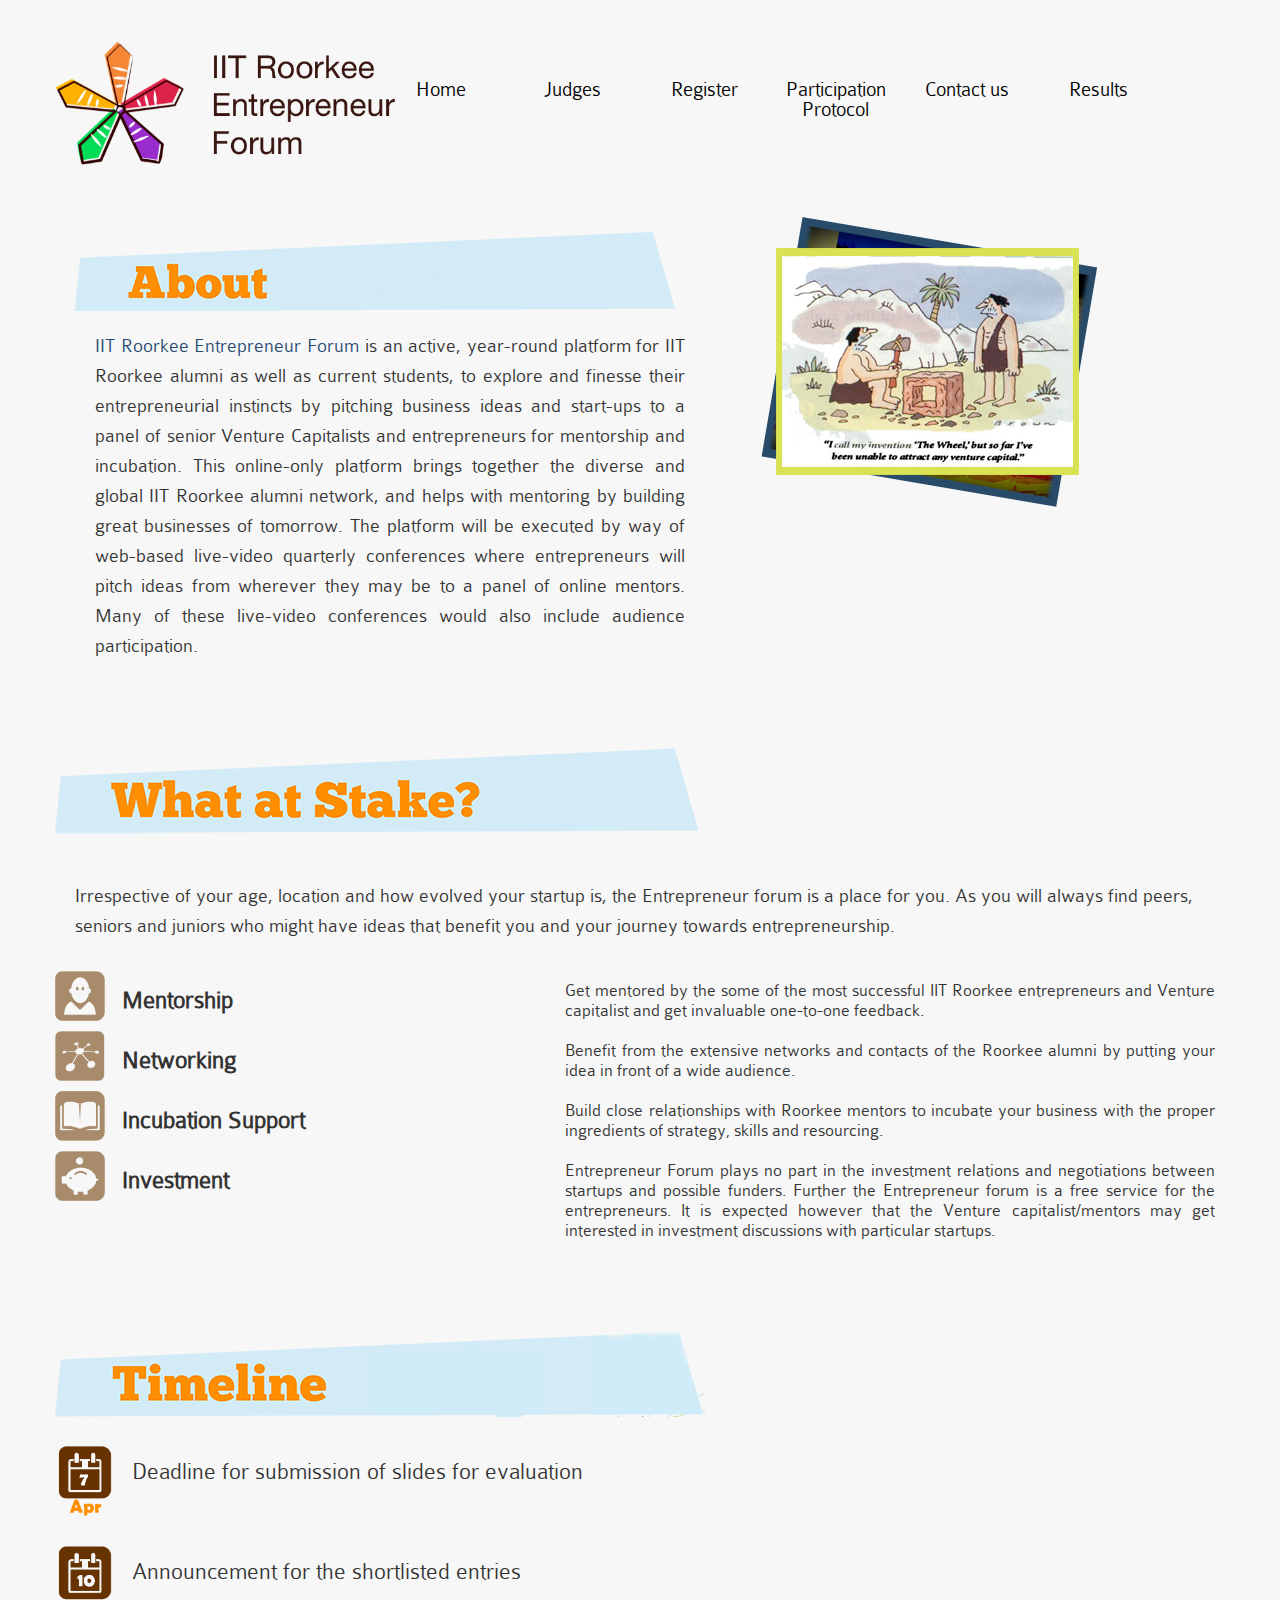
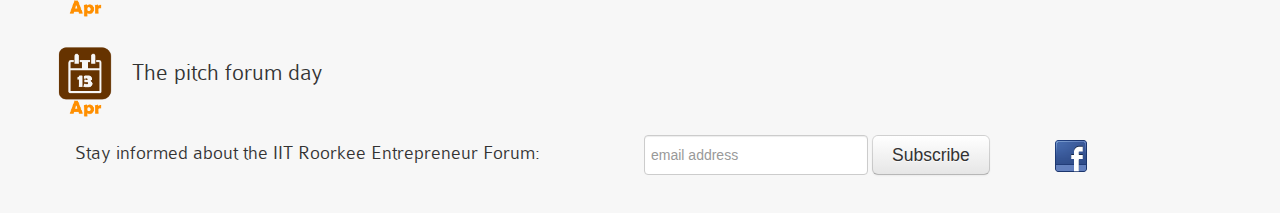
<file: index.html>
<!DOCTYPE html>
<html>
	<head><meta http-equiv="Content-Type" content="text/html; charset=ISO-8859-1">
        <title>IITR Entrepreneur Forum</title>
        <link rel="stylesheet" type="text/css" href="./Pitch Fest_files/bootstrap.css">
		<link rel="stylesheet" type="text/css" href="./Pitch Fest_files/stylesheet.css">
		<link rel="stylesheet" type="text/css" href="./Pitch Fest_files/style.css">
        <link rel="icon" href="./Pitch Fest_files/favicon.png">
        <script type="text/javascript">

          var _gaq = _gaq || [];
          _gaq.push(['_setAccount', 'UA-39415897-1']);
          _gaq.push(['_trackPageview']);

          (function() {
            var ga = document.createElement('script'); ga.type = 'text/javascript'; ga.async = true;
            ga.src = ('https:' == document.location.protocol ? 'https://ssl' : 'http://www') + '.google-analytics.com/ga.js';
            var s = document.getElementsByTagName('script')[0]; s.parentNode.insertBefore(ga, s);
          })();

        </script>
    </head>
    <body>
        <div class="container">
            <div id="header" class="row-fluid">
                <div id="logo" class="span4">
                    <a href="./index.html">
                        <img src="./Pitch Fest_files/Pitch-Fest-1.png" alt="Pitch Fest">
                    </a>
                </div>
                <div id="menu" class="span8">
                    <div class="row-fluid item-list">
                        <ul class="unstyled">
                            <li class="span2 menuitem"><a href="index.html" class="active">Home</a></li>
                            <li class="span2 menuitem"><a href="judges.html">Judges</a></li>
                            <li class="span2 menuitem"><a href="register.html">Register</a></li>
							              <li class="span2 menuitem"><a href="participation.html">Participation Protocol</a></li>
                            <li class="span2 menuitem"><a href="contact.html">Contact us</a></li>
                            <li class="span2 menuitem"><a href="results.html">Results</a></li>
                        </ul>
                    </div>
                </div>
            </div>
            <div id="content" class="row-fluid">	
				<div class="row-fluid">
					<div id="text" class="span7">	
						<img src="./Pitch Fest_files/Pitch-Fest-4.png" alt="About us">
						<div style="padding:20px 20px 0px 20px;">
							<p class="desc"><span class="emphasize">IIT Roorkee Entrepreneur Forum</span> is an active, year-round platform for IIT Roorkee alumni 
							as well as current students, to explore and finesse their entrepreneurial instincts by pitching business ideas and start-ups to a panel
							of senior Venture Capitalists and entrepreneurs for mentorship and incubation. This online-only platform brings together the diverse and global IIT Roorkee 
							alumni network, and helps with mentoring by building great businesses of tomorrow. The platform will be executed by way of web-based live-video
							quarterly conferences where entrepreneurs will pitch ideas from wherever they may be to a panel of online mentors. Many of these live-video 
							conferences would also include audience participation.</br>
							</p>
						</div>
					</div>
					<div class="span5 image">
						<img src="./Pitch Fest_files/venturecapital.jpg" alt="About us">
					</div>
				</div>		
				<div class="heading3">	
					<div>
						<img src="./Pitch Fest_files/Pitch-Fest-9.1.png" alt="What at Stake">
					</div>
                </div>
				<div class="row-fluid" style="margin-top:20px;">
                    <div class="row-fluid">
						<p class="text">Irrespective of your age, location and how evolved your startup is, the Entrepreneur forum is a place for you. As you will always find peers, seniors and juniors who might have ideas that benefit you and your journey towards entrepreneurship.</p>
                    </div>
                    <div class="row-fluid">
                        <div class="span5">
                            <img src="./Pitch Fest_files/Pitch-Fest-6.png" width="50px" height="50px" style="float:left;">
                            <b><p class="text2">Mentorship</p></b>
                        </div>
                        <div class="span7 text_small">
                            Get mentored by the some of the most successful IIT Roorkee entrepreneurs and Venture capitalist and get invaluable one-to-one feedback.
                        </div>
                    </div> 
                    <div class="row-fluid">
                        <div class="span5">
                            <img src="./Pitch Fest_files/networking.png" width="50px" height="50px" style="float:left;">
                            <b><p class="text2">Networking</p></b>
                        </div>
                        <div class="span7 text_small">
							Benefit from the extensive networks and contacts of the Roorkee alumni by putting your idea in front of a wide audience. 
                       </div>
                    </div>
                    <div class="row-fluid">
                        <div class="span5">
                            <img src="./Pitch Fest_files/Pitch-Fest-8.png" width="50px" height="50px" style="float:left;">
                            <b><p class="text2">Incubation Support</p></b>
                        </div>
                        <div class="span7 text_small">
							Build close relationships with Roorkee mentors to incubate your business with the proper ingredients of strategy, skills and resourcing.
                        </div>
                    </div>
                    <div class="row-fluid">
                        <div class="span5">
                            <img src="./Pitch Fest_files/Pitch-Fest-7.png" width="50px" height="50px" style="float:left;">
                            <b><p class="text2">Investment</p></b>
                        </div>
                        <div class="span7 text_small">
							Entrepreneur Forum plays no part in the investment relations and negotiations between startups and possible funders. Further the Entrepreneur forum is a free service for the entrepreneurs. It is expected however that the Venture capitalist/mentors may get interested in investment discussions with particular startups.
                        </div>
                    </div>
                </div>
				<div class="heading3">	
					<div>
						<img src="./Pitch Fest_files/Pitch-Fest-13.1.png" alt="Timeline" style="margin-top:20px;">
					</div>
					<div class = "row-fluid" style="margin-top:25px;">
						<img src="./Pitch Fest_files/Pitch-Fest-12.png" width="60px" height="60px" style="float:left;">
						<p class="text2" ><p class="timeline">Deadline for submission of slides for evaluation </p></p>
					</div>
					<div class = "row-fluid" style="margin-top:25px;">
						<img src="./Pitch Fest_files/Pitch-Fest-11.png" width="60px" height="60px" style="float:left;">
						<p class="text2" ><p class="timeline">Announcement for the shortlisted entries</p></p>
					</div>
					<div class = "row-fluid" style="margin-top:25px;">
						<img src="./Pitch Fest_files/Pitch-Fest-10.png" width="60px" height="60px" style="float:left;">
						<p class="text2" ><p class="timeline">The pitch forum day</p></p>	
					</div>
				</div>			
            </div>
            <div class="row-fluid">
			<!-- Begin MailChimp Signup Form -->
				<div id="mc_embed_signup" class="span10">
					<form action="http://shikshasankalp.us2.list-manage.com/subscribe/post?u=10e29f8b9a6698c725b9f51ea&amp;id=e429861dce" method="post" id="mc-embedded-subscribe-form" name="mc-embedded-subscribe-form" class="validate form-inline" target="_blank" novalidate>
						<label for="mce-EMAIL" class="text">Stay informed about the IIT Roorkee Entrepreneur Forum:</label>
						<input type="email" value="" name="EMAIL" class="input-large email" id="mce-EMAIL" placeholder="email address" required>
						<input type="submit" value="Subscribe" name="subscribe" id="mc-embedded-subscribe" class="btn btn-large">
					</form>
				</div><a class="span2" style="margin-top:22px;" href="https://www.facebook.com/pages/IIT-Roorkee-Entrepreneur-Forum/448806375199571">
									<img src="./Pitch Fest_files/facebook.png" alt="facebook">
								</a>

			<!--End mc_embed_signup-->
			</div>
        </div>
	</body>
</html>
</file>
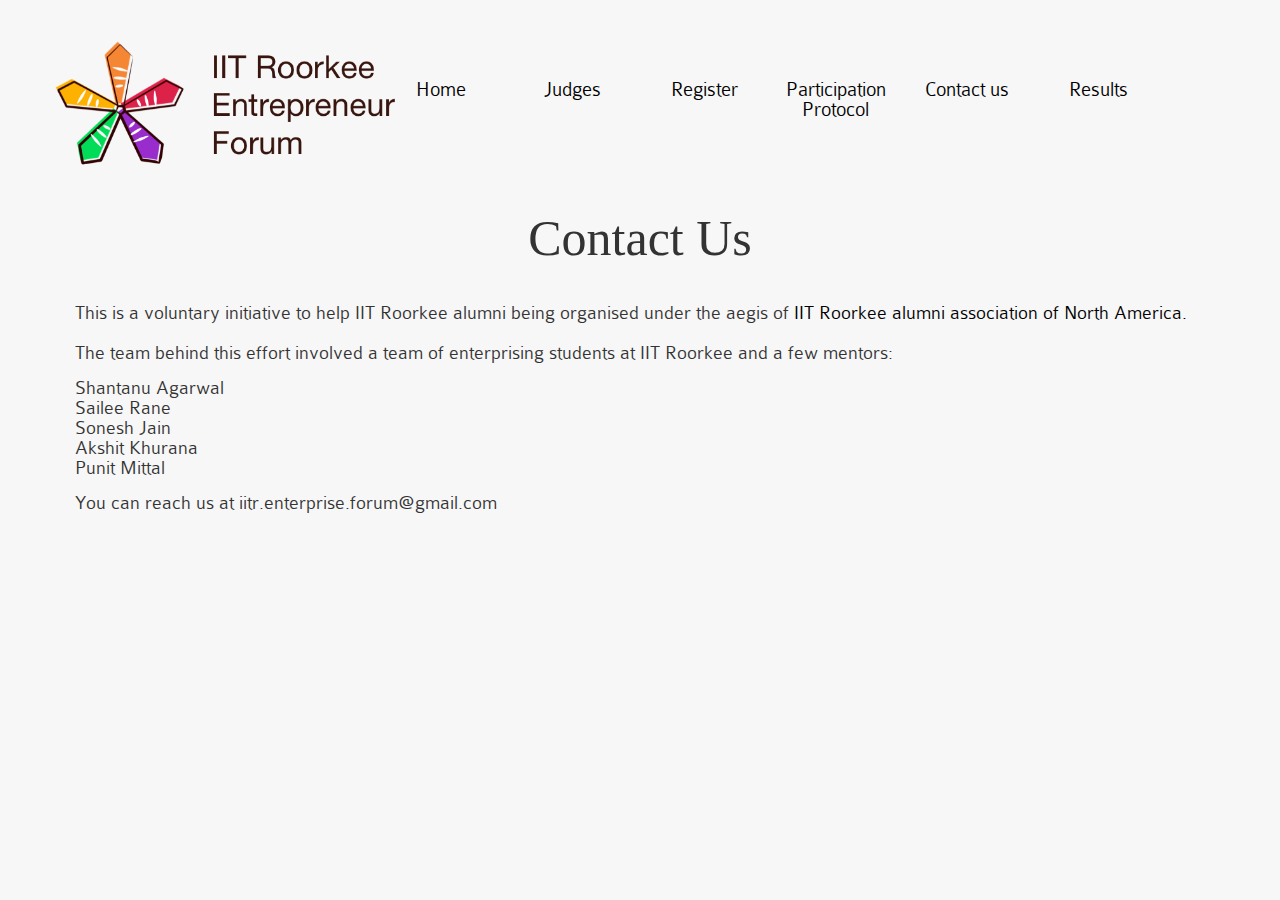
<file: contact.html>
<!DOCTYPE html>
<html>
	<head><meta http-equiv="Content-Type" content="text/html; charset=ISO-8859-1">
        <title>IITR Enterprise Forum</title>
        <link rel="stylesheet" type="text/css" href="./Pitch Fest_files/bootstrap.css">
		<link rel="stylesheet" type="text/css" href="./Pitch Fest_files/stylesheet.css">
		<link rel="stylesheet" type="text/css" href="./Pitch Fest_files/style.css">
        <link rel="icon" href="./Pitch Fest_files/favicon.png">
        <script type="text/javascript">

          var _gaq = _gaq || [];
          _gaq.push(['_setAccount', 'UA-39415897-1']);
          _gaq.push(['_trackPageview']);

          (function() {
            var ga = document.createElement('script'); ga.type = 'text/javascript'; ga.async = true;
            ga.src = ('https:' == document.location.protocol ? 'https://ssl' : 'http://www') + '.google-analytics.com/ga.js';
            var s = document.getElementsByTagName('script')[0]; s.parentNode.insertBefore(ga, s);
          })();

        </script>
    </head>
    <body>
        <div class="container">
            <div id="header" class="row-fluid">
                <div id="logo" class="span4">
                    <a href="./index.html">
                        <img src="./Pitch Fest_files/Pitch-Fest-1.png" alt="Pitch Fest">
                    </a>
                </div>
                <div id="menu" class="span8">
                    <div class="row-fluid item-list">
                        <ul class="unstyled">
                            <li class="span2 menuitem"><a href="index.html" class="active">Home</a></li>
                            <li class="span2 menuitem"><a href="judges.html">Judges</a></li>
                            <li class="span2 menuitem"><a href="register.html">Register</a></li>
							<li class="span2 menuitem"><a href="participation.html">Participation Protocol</a></li>
                            <li class="span2 menuitem"><a href="contact.html">Contact us</a></li>
                            <li class="span2 menuitem"><a href="results.html">Results</a></li>
                        </ul>
                    </div>
                </div>
            </div>
			<div id="content" class="row-fluid">
				<div class="row-fluid heading1">
					<p>Contact Us </p>
				</div>
                <br />
                <div class="row-fluid text">
                <p>
                   This is a voluntary initiative to help IIT Roorkee alumni being organised under the aegis of <a href="http://www.iitraana.net">IIT Roorkee alumni association of North America.</a>
                </p>
                <p>
                    The team behind this effort involved a team of enterprising students at IIT Roorkee and a few mentors:
                </p>
                <ul class="unstyled">
                    <li>Shantanu Agarwal</li>
                    <li>Sailee Rane</li>
                    <li>Sonesh Jain</li>
                    <li>Akshit Khurana</li>
                    <li>Punit Mittal</li>
                </ul>
                <p>You can reach us at iitr.enterprise.forum@gmail.com</p>
				</div>
			</div>
        </div>

	</body>
	<style type="text/css"></style>
</html>
</file>
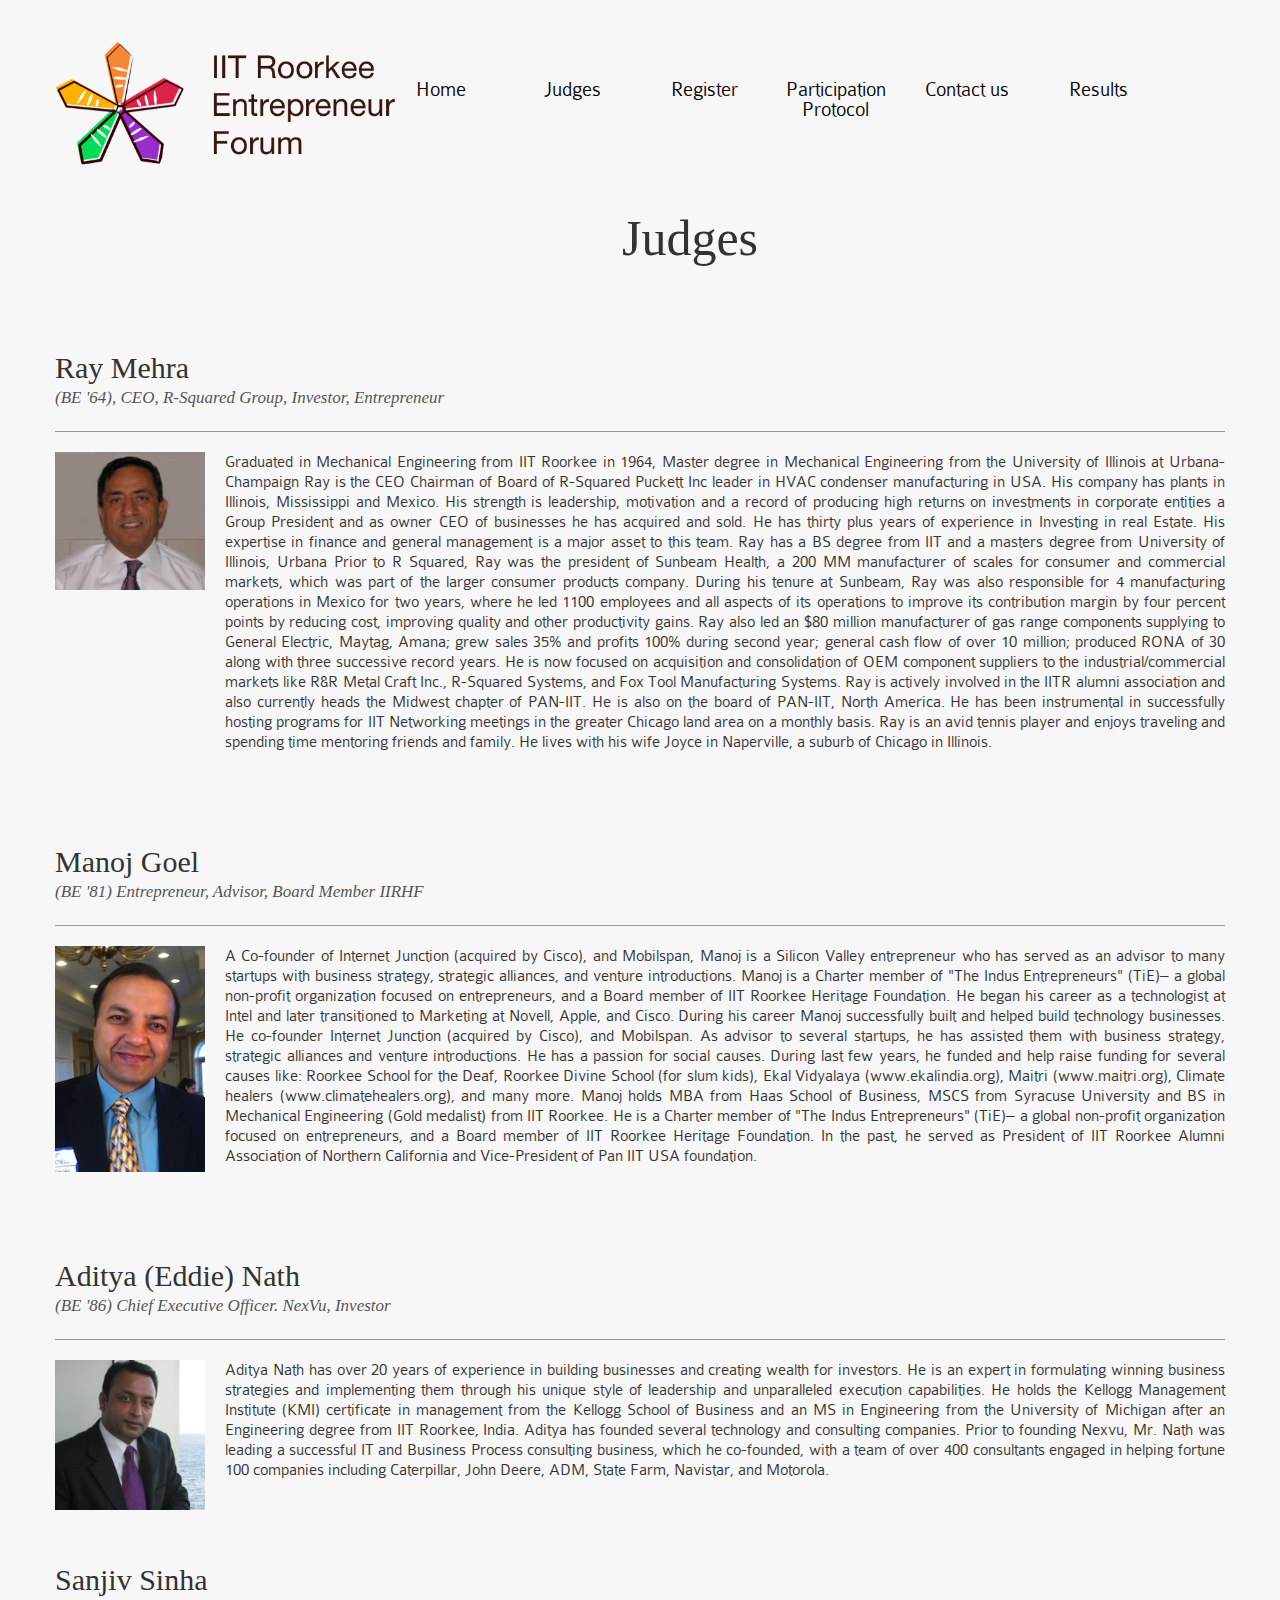
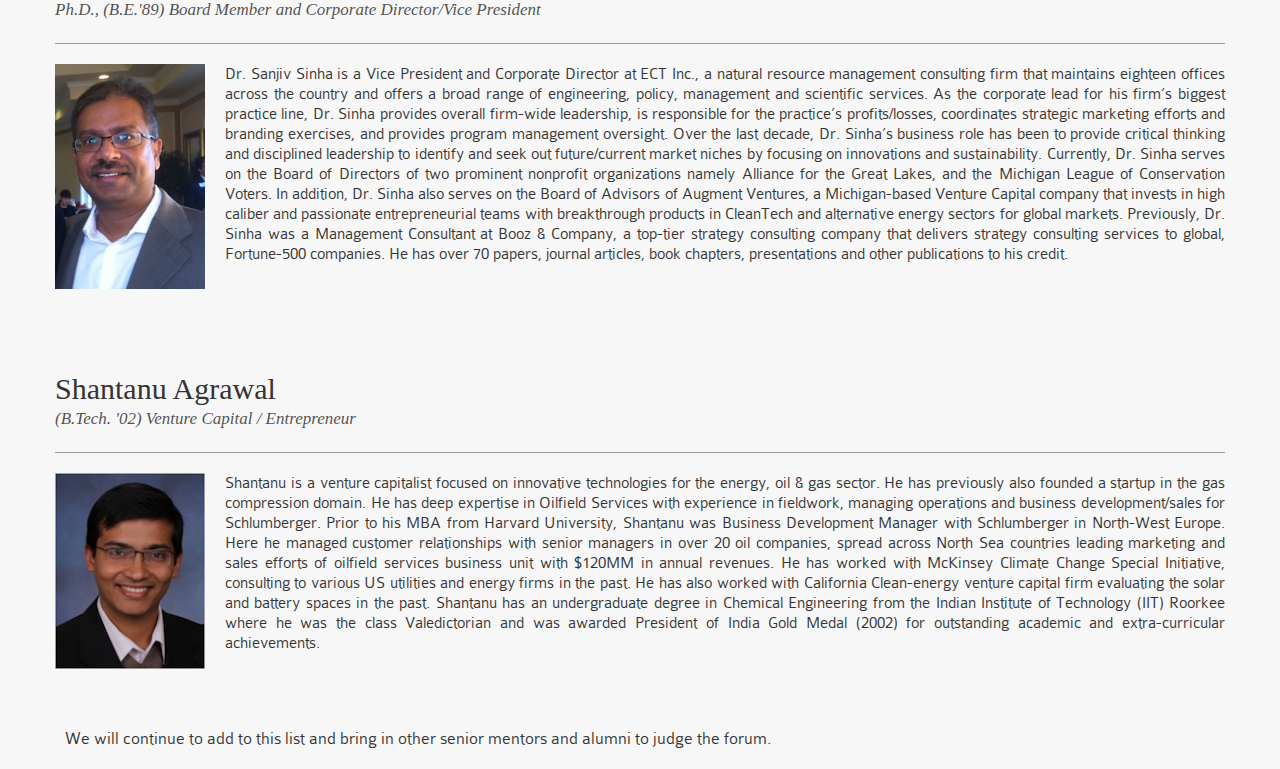
<file: judges.html>
<!DOCTYPE html>
<html>
	<head><meta http-equiv="Content-Type" content="text/html; charset=ISO-8859-1">
        <title>IITR Enterprise Forum</title>
        <link rel="stylesheet" type="text/css" href="./Pitch Fest_files/bootstrap.css">
		<link rel="stylesheet" type="text/css" href="./Pitch Fest_files/stylesheet.css">
		<link rel="stylesheet" type="text/css" href="./Pitch Fest_files/style.css">
        <link rel="icon" href="./Pitch Fest_files/favicon.png">
        <script type="text/javascript">

          var _gaq = _gaq || [];
          _gaq.push(['_setAccount', 'UA-39415897-1']);
          _gaq.push(['_trackPageview']);

          (function() {
            var ga = document.createElement('script'); ga.type = 'text/javascript'; ga.async = true;
            ga.src = ('https:' == document.location.protocol ? 'https://ssl' : 'http://www') + '.google-analytics.com/ga.js';
            var s = document.getElementsByTagName('script')[0]; s.parentNode.insertBefore(ga, s);
          })();

        </script>
    </head>
    <body>
        <div class="container">
            <div id="header" class="row-fluid">
                <div id="logo" class="span4">
                    <a href="./index.html">
                        <img src="./Pitch Fest_files/Pitch-Fest-1.png" alt="Pitch Fest">
                    </a>
                </div>
                <div id="menu" class="span8">
                    <div class="row-fluid item-list">
                        <ul class="unstyled">
                            <li class="span2 menuitem"><a href="index.html" class="active">Home</a></li>
                            <li class="span2 menuitem"><a href="judges.html">Judges</a></li>
                            <li class="span2 menuitem"><a href="register.html">Register</a></li>
							<li class="span2 menuitem"><a href="participation.html">Participation Protocol</a></li>
                            <li class="span2 menuitem"><a href="contact.html">Contact us</a></li>
                            <li class="span2 menuitem"><a href="results.html">Results</a></li>
                        </ul>
                    </div>
                </div>
            </div>
			<div id="content" class="row-fluid">
				<div class="row-fluid heading1">
					<p class="span3 offset5"> Judges </p>
				</div>
				<div class="row-fluid heading2">
					<p class = "row-fluid">
						<p class="text4">Ray Mehra </p><em class="text5"> (BE '64), CEO, R-Squared Group, Investor, Entrepreneur</em>
					</p>
					<div class="text6">
						<div class="img1">
							<img src="./Pitch Fest_files/judge3.jpg" alt="Judge-1" style="float:left;">
						</div>
						<p class="text7">
							Graduated in Mechanical Engineering from IIT Roorkee in 1964, Master degree in Mechanical Engineering from the University of Illinois at Urbana-Champaign
							Ray is the CEO Chairman of Board of R-Squared Puckett Inc leader in HVAC condenser manufacturing in USA. His company has plants in Illinois, Mississippi and Mexico.
							His strength is leadership, motivation and a record of producing high returns on investments in corporate entities a Group President and as owner CEO of businesses he has acquired and sold. He has thirty plus years of experience in Investing in real Estate. His expertise in finance and general management is a major asset to this team. Ray has a BS degree from IIT and a masters degree from University of Illinois, Urbana
							Prior to R Squared, Ray was the president of Sunbeam Health, a 200 MM manufacturer of scales for consumer and commercial markets, which was part of the larger consumer products company. During his tenure at Sunbeam, Ray was also responsible for 4 manufacturing operations in Mexico for two years, where he led 1100 employees and all aspects of its operations to improve its contribution margin by four percent points by reducing cost, improving quality and other productivity gains.
							Ray also led an $80 million manufacturer of gas range components supplying to General Electric, Maytag, Amana; grew sales 35% and profits 100% during second year; general cash flow of over 10 million; produced RONA of 30 along with three successive record years. He is now focused on acquisition and consolidation of OEM component suppliers to the industrial/commercial markets like R&R Metal Craft Inc., R-Squared Systems, and Fox Tool Manufacturing Systems.
							Ray is actively involved in the IITR alumni association and also currently heads the Midwest chapter of PAN-IIT. He is also on the board of PAN-IIT, North America. He has been instrumental in successfully hosting programs for IIT Networking meetings in the greater Chicago land area on a monthly basis. Ray is an avid tennis player and enjoys traveling and spending time mentoring friends and family. He lives with his wife Joyce in Naperville, a suburb of Chicago in Illinois.
						</p>
					</div>	
				</div>

				<div class="row-fluid heading2">
					<p class = "row-fluid">
						<p class="text4">Manoj Goel</p><em class="text5"> (BE '81) Entrepreneur, Advisor, Board Member IIRHF</em>
					</p>
					<div class="text6">
						<div class="img1">
							<img src="./Pitch Fest_files/judge1.jpg" alt="Judge-1" style="float:left;">
						</div>	
						<p class="text7">
							A Co-founder of Internet Junction (acquired by Cisco), and Mobilspan, Manoj is a Silicon Valley entrepreneur who has served as an advisor to many startups with business strategy, strategic alliances, and venture introductions. Manoj is a Charter member of "The Indus Entrepreneurs" (TiE)� a global non-profit organization focused on entrepreneurs, and a Board member of IIT Roorkee Heritage Foundation.
							He began his career as a technologist at Intel and later transitioned to Marketing at Novell, Apple, and Cisco. During his career Manoj successfully built and helped build technology businesses. He co-founder Internet Junction (acquired by Cisco), and Mobilspan. As advisor to several startups, he has assisted them with business strategy, strategic alliances and venture introductions.
							He has a passion for social causes. During last few years, he funded and help raise funding for several causes like: Roorkee School for the Deaf, Roorkee Divine School (for slum kids), Ekal Vidyalaya (www.ekalindia.org), Maitri (www.maitri.org), Climate healers (www.climatehealers.org), and many more.
							Manoj holds MBA from Haas School of Business, MSCS from Syracuse University and BS in Mechanical Engineering (Gold medalist) from IIT Roorkee. He is a Charter member of "The Indus Entrepreneurs" (TiE)� a global non-profit organization focused on entrepreneurs, and a Board member of IIT Roorkee Heritage Foundation. In the past, he served as President of IIT Roorkee Alumni Association of Northern California and Vice-President of Pan IIT USA foundation.
						</p>
					</div>	
				</div>
				<div class="row-fluid heading2">
					<p class = "row-fluid">
						<p class="text4">Aditya (Eddie) Nath </p><em class="text5">(BE '86) Chief Executive Officer. NexVu, Investor</em>
					</p>
					<div class="text6">
						<div class="img1">
							<img src="./Pitch Fest_files/judge4.jpg" alt="Judge-1" style="float:left;">
						</div>
						<p class="text7">
							Aditya Nath has over 20 years of experience in building businesses and creating wealth for investors. He is an expert in formulating winning business strategies and implementing them through his unique style of leadership and unparalleled execution capabilities. He holds the Kellogg Management Institute (KMI) certificate in management from the Kellogg School of Business and an MS in Engineering from the University of Michigan after an Engineering degree from IIT Roorkee, India.
							Aditya has founded several technology and consulting companies. Prior to founding Nexvu, Mr. Nath was leading a successful IT and Business Process consulting business, which he co-founded, with a team of over 400 consultants engaged in helping fortune 100 companies including Caterpillar, John Deere, ADM, State Farm, Navistar, and Motorola.
						</p>
					</div>
				<div class="row-fluid heading2">
					<p class = "row-fluid">
						<p class="text4">Sanjiv Sinha </p><em class="text5">Ph.D., (B.E.'89) Board Member and Corporate Director/Vice President</em>
					</p>
					<div class="text6">
						<div class="img1">
							<img src="./Pitch Fest_files/judge5.jpg" alt="Judge-1" style="float:left;">
						</div>
						<p class="text7">
							Dr. Sanjiv Sinha is a Vice President and Corporate Director at ECT Inc., a natural resource management consulting firm that maintains eighteen offices across the country and offers a broad range of engineering, policy, management and scientific services. As the corporate lead for his firm�s biggest practice line, Dr. Sinha provides overall firm-wide leadership, is responsible for the practice�s profits/losses, coordinates strategic marketing efforts and branding exercises, and provides program management oversight. Over the last decade, Dr. Sinha�s business role has been to provide critical thinking and disciplined leadership to identify and seek out future/current market niches by focusing on innovations and sustainability. Currently, Dr. Sinha serves on the Board of Directors of two prominent nonprofit organizations namely Alliance for the Great Lakes, and the Michigan League of Conservation Voters. In addition, Dr. Sinha also serves on the Board of Advisors of Augment Ventures, a Michigan-based Venture Capital company that invests in high caliber and passionate entrepreneurial teams with breakthrough products in CleanTech and alternative energy sectors for global markets. 
							Previously, Dr. Sinha was a Management Consultant at Booz & Company, a top-tier strategy consulting company that delivers strategy consulting services to global, Fortune-500 companies. He has over 70 papers, journal articles, book chapters, presentations and other publications to his credit.
						</p>
					</div>	
				</div>
				<div class="row-fluid heading2">
					<p class = "row-fluid">
						<p class="text4">Shantanu Agrawal </p><em class="text5"> (B.Tech. '02) Venture Capital / Entrepreneur</em>
					</p>
					<div class="text6">
						<div class="img1">
							<img src="./Pitch Fest_files/judge2.jpg" alt="Judge-1" style="float:left;">
						</div>
						<p class="text7">
							Shantanu is a venture capitalist focused on innovative technologies for the energy, oil & gas sector. He has previously also founded a startup in the gas compression domain. 
							He has deep expertise in Oilfield Services with experience in fieldwork, managing operations and business development/sales for Schlumberger. Prior to his MBA from Harvard University, Shantanu was Business Development Manager with Schlumberger in North-West Europe. Here he managed customer relationships with senior managers in over 20 oil companies, spread across North Sea countries leading marketing and sales efforts of oilfield services business unit with $120MM in annual revenues. 
							He has worked with McKinsey Climate Change Special Initiative, consulting to various US utilities and energy firms in the past. He has also worked with California Clean-energy venture capital firm evaluating the solar and battery spaces in the past. Shantanu has an undergraduate degree in Chemical Engineering from the Indian Institute of Technology (IIT) Roorkee where he was the class Valedictorian and was awarded President of India Gold Medal (2002) for outstanding academic and extra-curricular achievements.
						</p>
					</div>	
				</div>
				
				
				</div>

            </div>
            <div class="row-fluid">
                <p class="span12 text_small text_add">
                We will continue to add to this list and bring in other senior mentors and alumni to judge the forum.
                </p>
            </div>

        </div>
        
    

	</body>
	<style type="text/css"></style>
</html>
</file>
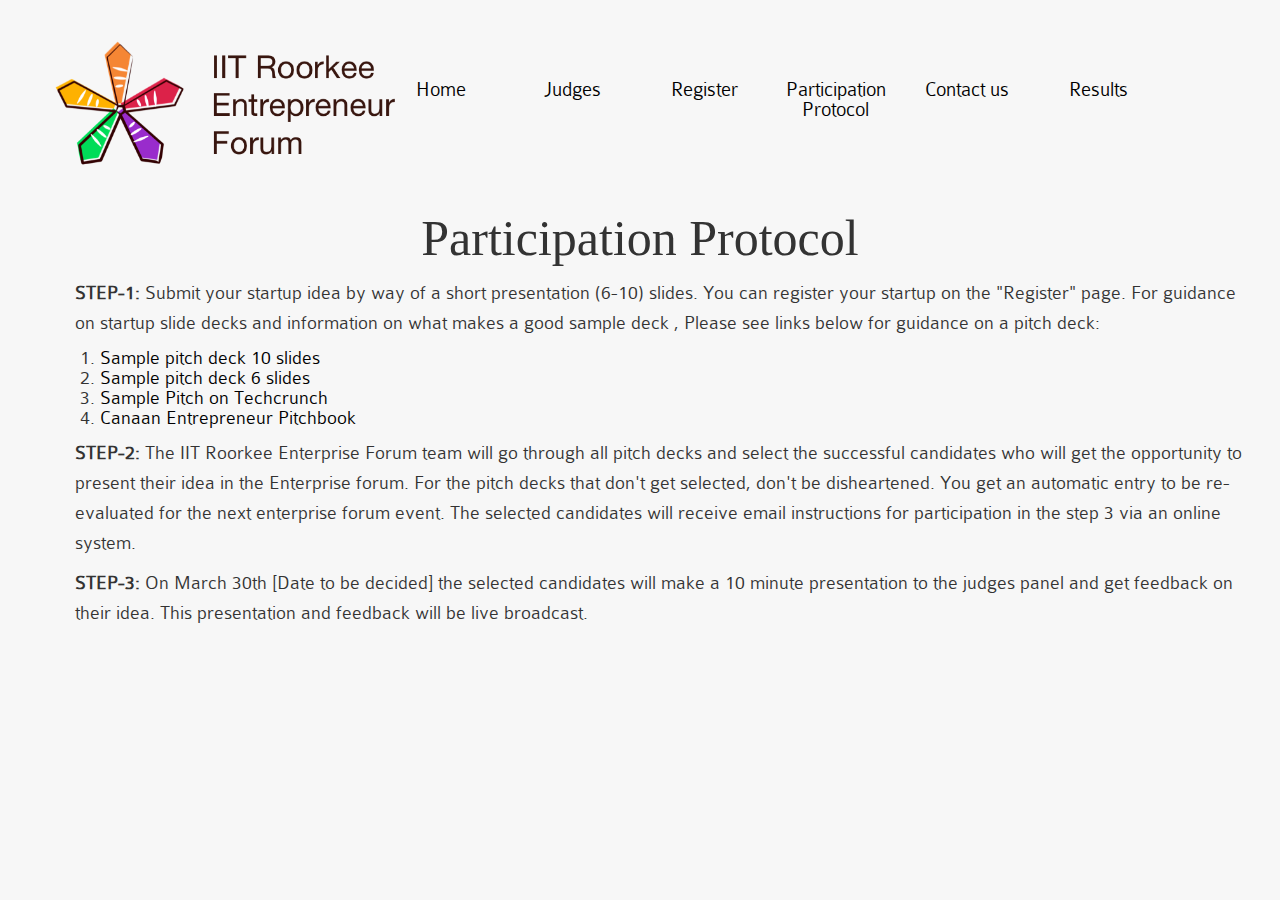
<file: participation.html>
<!DOCTYPE html>
<html>
	<head><meta http-equiv="Content-Type" content="text/html; charset=ISO-8859-1">
        <title>IITR Enterprise Forum</title>
        <link rel="stylesheet" type="text/css" href="./Pitch Fest_files/bootstrap.css">
		<link rel="stylesheet" type="text/css" href="./Pitch Fest_files/stylesheet.css">
		<link rel="stylesheet" type="text/css" href="./Pitch Fest_files/style.css">
        <link rel="icon" href="./Pitch Fest_files/favicon.png">
        <script type="text/javascript">

          var _gaq = _gaq || [];
          _gaq.push(['_setAccount', 'UA-39415897-1']);
          _gaq.push(['_trackPageview']);

          (function() {
            var ga = document.createElement('script'); ga.type = 'text/javascript'; ga.async = true;
            ga.src = ('https:' == document.location.protocol ? 'https://ssl' : 'http://www') + '.google-analytics.com/ga.js';
            var s = document.getElementsByTagName('script')[0]; s.parentNode.insertBefore(ga, s);
          })();

        </script>
    </head>
    <body>
        <div class="container">
            <div id="header" class="row-fluid">
                <div id="logo" class="span4">
                    <a href="./index.html">
                        <img src="./Pitch Fest_files/Pitch-Fest-1.png" alt="Pitch Fest">
                    </a>
                </div>
                <div id="menu" class="span8">
                    <div class="row-fluid item-list">
                        <ul class="unstyled">
                            <li class="span2 menuitem"><a href="index.html" class="active">Home</a></li>
                            <li class="span2 menuitem"><a href="judges.html">Judges</a></li>
                            <li class="span2 menuitem"><a href="register.html">Register</a></li>
							<li class="span2 menuitem"><a href="participation.html">Participation Protocol</a></li>
                            <li class="span2 menuitem"><a href="contact.html">Contact us</a></li>
                            <li class="span2 menuitem"><a href="results.html">Results</a></li>
                        </ul>
                    </div>
                </div>
            </div>
			<div id="content" class="row-fluid">
				<div class="row-fluid heading1">
					<p> Participation Protocol </p>
				</div>
                <div class="row-fluid text">
                    <p><strong>STEP-1:</strong> Submit your startup idea by way of a short presentation (6-10) slides. You can register your startup on the "Register" page. For guidance on startup slide decks and information on what makes a good sample deck , Please see links below for guidance on a pitch deck:</p>
                    <ol>
                        <li><a href="Pitch Fest_files/Pitch deck sample_10.pdf">Sample pitch deck 10 slides</a></li>
                        <li><a href="Pitch Fest_files/Pitch deck sample_6.pdf">Sample pitch deck 6 slides</a></li>
                        <li><a href="http://techcrunch.com/2010/11/02/365-days-10-million-3-rounds-2-companies-all-with-5-magic-slides/">Sample Pitch on Techcrunch</a>
                        <li><a href="http://www.canaan.com/resources/archives/entrepreneur-pitchbook/">Canaan Entrepreneur Pitchbook</a>
                    </ol>
                    <p><strong>STEP-2:</strong> The IIT Roorkee Enterprise Forum team will go through all pitch decks and select the successful candidates who will get the opportunity to present their idea in the Enterprise forum. For the pitch decks that don't get selected, don't be disheartened. You get an automatic entry to be re-evaluated for the next enterprise forum event. The selected candidates will receive email instructions for participation in the step 3 via an online system.</p>
                    <p><strong>STEP-3:</strong> On March 30th [Date to be decided] the selected candidates will make a 10 minute presentation to the judges panel and get feedback on their idea. This presentation and feedback will be live broadcast.</p>
				</div>
			</div>
        </div>
	</body>
</html>
</file>
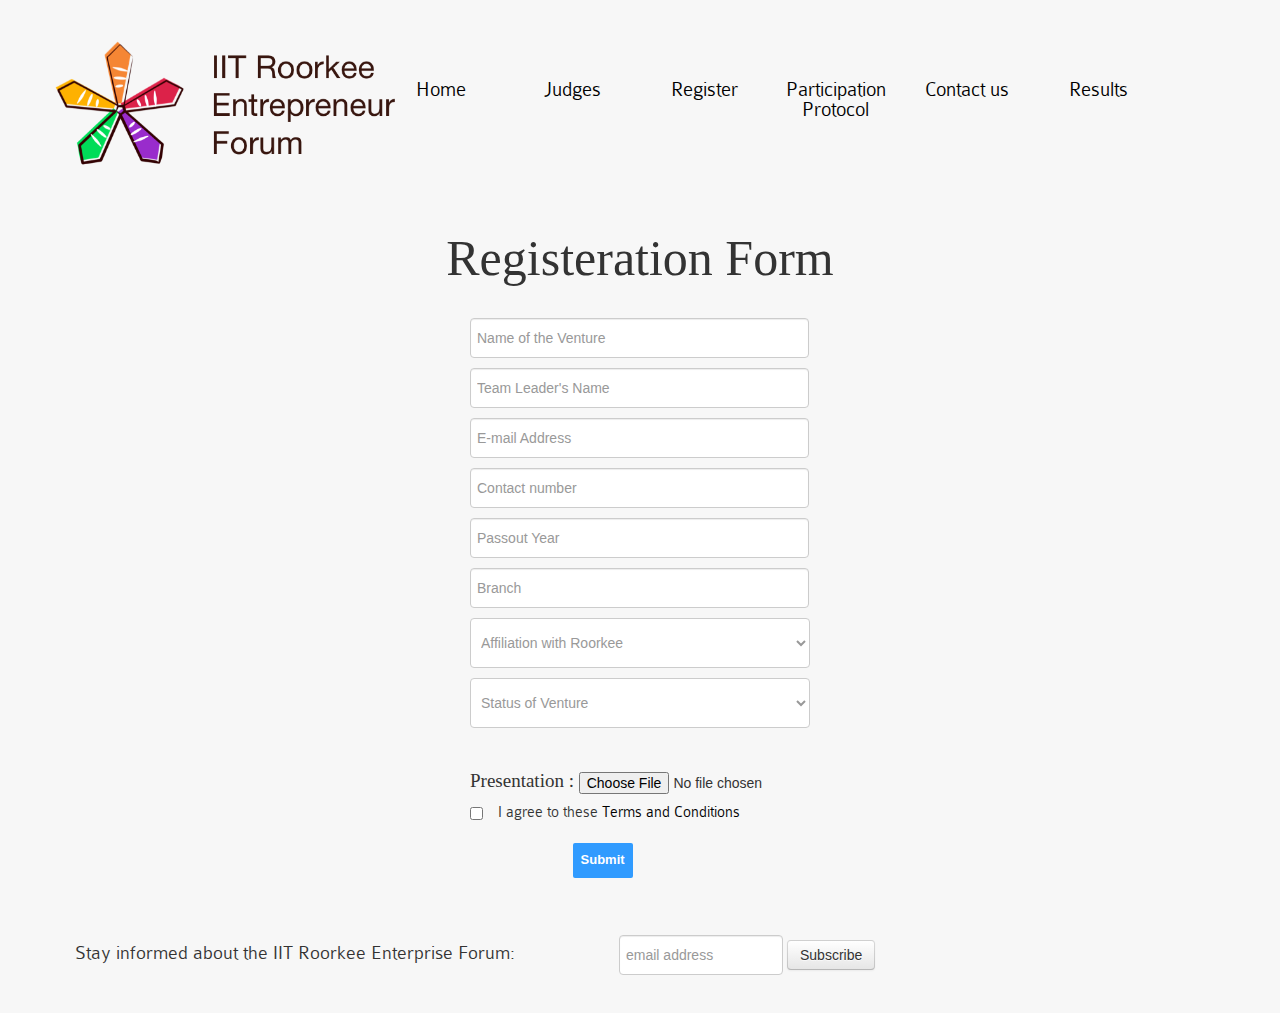
<file: register.html>
<!DOCTYPE html>
<html>
	<head><meta http-equiv="Content-Type" content="text/html; charset=ISO-8859-1">
        <title>IITR Enterprise Forum</title>
        <link rel="stylesheet" type="text/css" href="./Pitch Fest_files/bootstrap.css">
		<link rel="stylesheet" type="text/css" href="./Pitch Fest_files/stylesheet.css">
		<link rel="stylesheet" type="text/css" href="./Pitch Fest_files/style.css">
        <link rel="icon" href="./Pitch Fest_files/favicon.png">
        <script type="text/javascript">

          var _gaq = _gaq || [];
          _gaq.push(['_setAccount', 'UA-39415897-1']);
          _gaq.push(['_trackPageview']);

          (function() {
            var ga = document.createElement('script'); ga.type = 'text/javascript'; ga.async = true;
            ga.src = ('https:' == document.location.protocol ? 'https://ssl' : 'http://www') + '.google-analytics.com/ga.js';
            var s = document.getElementsByTagName('script')[0]; s.parentNode.insertBefore(ga, s);
          })();

        </script> 
    </head>
    <body>
        <div class="container">
           <div id="header" class="row-fluid">
                <div id="logo" class="span4">
                    <a href="./index.html">
                        <img src="./Pitch Fest_files/Pitch-Fest-1.png" alt="Pitch Fest">
                    </a>
                </div>
                <div id="menu" class="span8">
                    <div class="row-fluid item-list">
                        <ul class="unstyled">
                            <li class="span2 menuitem"><a href="index.html" class="active">Home</a></li>
                            <li class="span2 menuitem"><a href="judges.html">Judges</a></li>
                            <li class="span2 menuitem"><a href="register.html">Register</a></li>
							<li class="span2 menuitem"><a href="participation.html">Participation Protocol</a></li>
                            <li class="span2 menuitem"><a href="contact.html">Contact us</a></li>
                            <li class="span2 menuitem"><a href="results.html">Results</a></li>
                        </ul>
                    </div>
                </div>
            </div>
            <div id="content2" class="row-fluid">
				<div class="row-fluid heading1">
					<p>Registeration Form</p>
				</div>
 
                <div id="contactform" >
                    <div id="form" class="form">
                        <form action="http://getsimpleform.com/messages?form_api_token=bad768fbdc9361f518138a3c85e1a11e" method="post" enctype="multipart/form-data" onsubmit="return checkCheckBox(this)">
                            <input type="hidden" name="redirect_to" value="http://iit-roorkee.org/eforum/thankyou.html"></br>
                            <input name="venture_name" type="text" placeholder="Name of the Venture" class="input-xlarge"></br>
                            <input name="leader_name" type="text" placeholder="Team Leader's Name" class="input-xlarge"></br>
							<input name="email" type="email" placeholder="E-mail Address" class="input-xlarge" autocomplete="off"></br>
							<input name="Phone_no" type="text" placeholder="Contact number" class="input-xlarge"></br>
							<input name="Passout Year" type="text" placeholder="Passout Year" class="input-xlarge"></br>
							<input name="Branch" type="text" placeholder="Branch" class="input-xlarge"></br>
							<select name="affiliation" class="input-select">
								<option value='' disabled selected style='display:none;'>Affiliation with Roorkee</option>
								<option value="Current_Student">Currently studying</option>
								<option value="Graduated">Graduated</option>
							</select></br>
							<select name="Status of Venture" class="input-select">
								<option value='' disabled selected style='display:none;'>Status of Venture</option>
								<option value="Just_Founded">Just Founded</option>
								<option value="Idea_Phase">Idea Phase</option>
								<option value="thinking of starting">Thinking of Starting</option>
								<option value="Already_Founded">Already Founded</option>
								<option value="Active_for_2 years">Active for more than 2 years</option>
							</select></br>
							<p class="text3 text_3"> Presentation : <input type='file' name='Presentation' /></p></br>
							<div class="div1">
								<input type="checkbox" value="0" name="agree" class="checkbox1">
								<p class="text12">I agree to these <a href="Pitch Fest_files/mutual.docx" >Terms and Conditions</a></p></br>
							</div>	
                            <div id="submit" class="row-fluid">
                                <div class="offset3 span6">
                                    <!--<input type="image" src="./Pitch Fest_files/send.png" alt="Send Message">-->
									<input class="submit_button" type="submit" value='Submit'>
                                </div>
                            </div>
                        </form>
                    </div>
                </div>
            </div>

<!-- Begin MailChimp Signup Form -->
<div class="row-fluid" >
  <br />
  <div id="mc_embed_signup" >
    <form action="http://shikshasankalp.us2.list-manage.com/subscribe/post?u=10e29f8b9a6698c725b9f51ea&amp;id=e429861dce" method="post" id="mc-embedded-subscribe-form" name="mc-embedded-subscribe-form" class="validate form-inline" target="_blank" novalidate>
      <label for="mce-EMAIL" class="text">Stay informed about the IIT Roorkee Enterprise Forum:</label>
      <input type="email" value="" name="EMAIL" class="input-medium email" id="mce-EMAIL" placeholder="email address" required>
      <input type="submit" value="Subscribe" name="subscribe" id="mc-embedded-subscribe" class="btn btn-medium">
    </form>
  </div>
</div>


<!--End mc_embed_signup-->
        </div>
        
    

	</body>
	<SCRIPT language=JavaScript>
		function checkCheckBox(f){
			if (f.agree.checked == false )
			{
				alert('Please agree to terms and conditions first.');
				return false;
			}
			else
			{
				if (f.Presentation.value==''||f.Presentation.value.length<4)
				{
					alert('Please attach a file');
					return false;
				}
				else
					return true;
			}
		}
	</SCRIPT>
	<style type="text/css"></style>
</html>
</file>
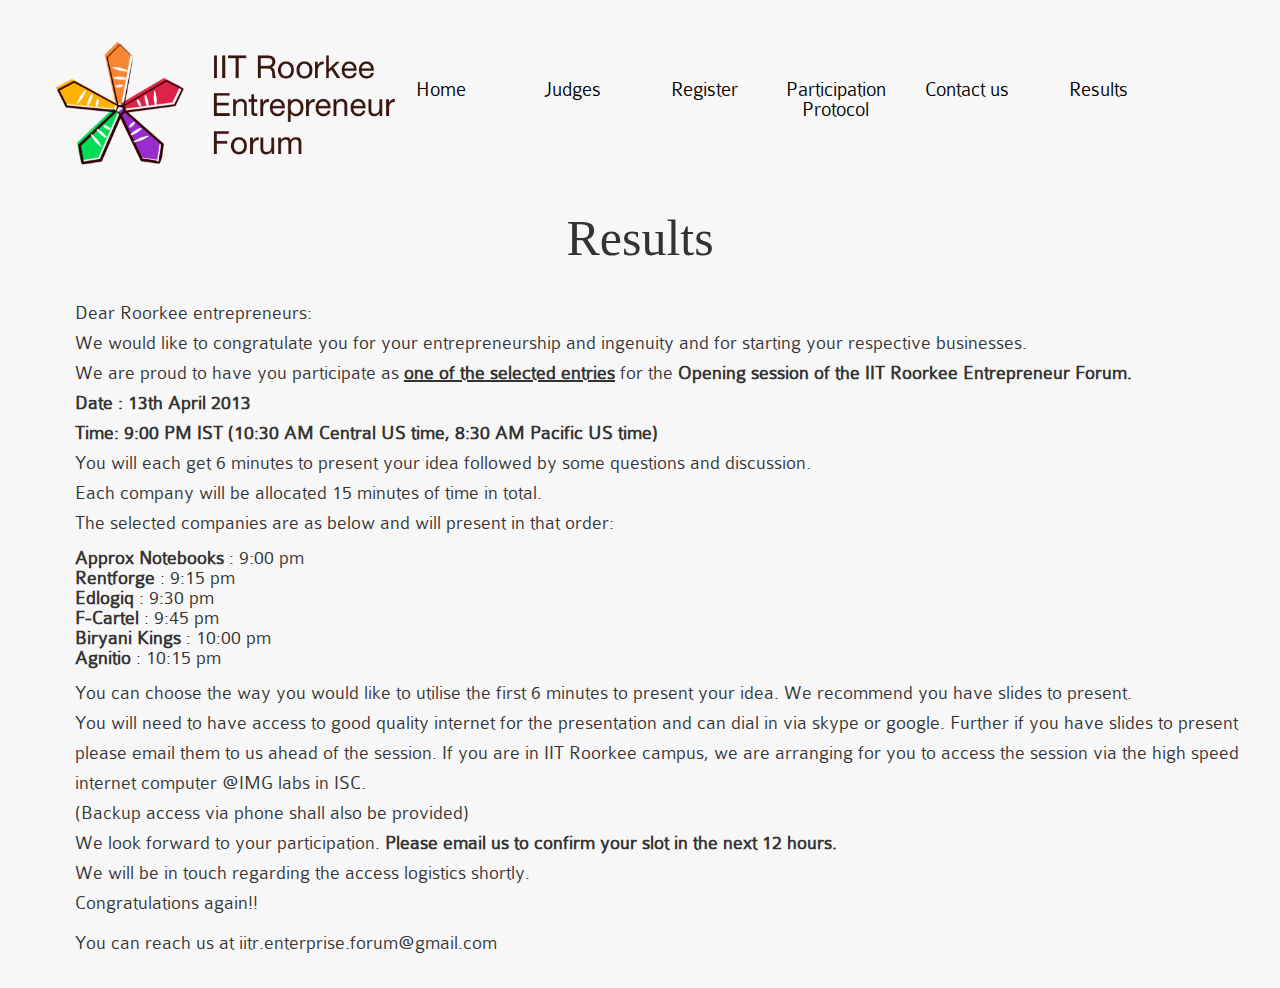
<file: results.html>
<!DOCTYPE html>
<html>
	<head><meta http-equiv="Content-Type" content="text/html; charset=ISO-8859-1">
        <title>IITR Enterprise Forum</title>
        <link rel="stylesheet" type="text/css" href="./Pitch Fest_files/bootstrap.css">
		<link rel="stylesheet" type="text/css" href="./Pitch Fest_files/stylesheet.css">
		<link rel="stylesheet" type="text/css" href="./Pitch Fest_files/style.css">
        <link rel="icon" href="./Pitch Fest_files/favicon.png">
        <script type="text/javascript">

          var _gaq = _gaq || [];
          _gaq.push(['_setAccount', 'UA-39415897-1']);
          _gaq.push(['_trackPageview']);

          (function() {
            var ga = document.createElement('script'); ga.type = 'text/javascript'; ga.async = true;
            ga.src = ('https:' == document.location.protocol ? 'https://ssl' : 'http://www') + '.google-analytics.com/ga.js';
            var s = document.getElementsByTagName('script')[0]; s.parentNode.insertBefore(ga, s);
          })();

        </script>
    </head>
    <body>
        <div class="container">
            <div id="header" class="row-fluid">
                <div id="logo" class="span4">
                    <a href="./index.html">
                        <img src="./Pitch Fest_files/Pitch-Fest-1.png" alt="Pitch Fest">
                    </a>
                </div>
                <div id="menu" class="span8">
                    <div class="row-fluid item-list">
                        <ul class="unstyled">
                            <li class="span2 menuitem"><a href="index.html" class="active">Home</a></li>
                            <li class="span2 menuitem"><a href="judges.html">Judges</a></li>
                            <li class="span2 menuitem"><a href="register.html">Register</a></li>
							              <li class="span2 menuitem"><a href="participation.html">Participation Protocol</a></li>
                            <li class="span2 menuitem"><a href="contact.html">Contact us</a></li>
                            <li class="span2 menuitem"><a href="results.html" class="active">Results</a></li>
                        </ul>
                    </div>
                </div>
            </div>
			<div id="content" class="row-fluid">
				<div class="row-fluid heading1">
					<p>Results </p>
				</div>
                <br />
                <div class="row-fluid text">
                  <p>Dear Roorkee entrepreneurs:</br>
                     We would like to congratulate you for your entrepreneurship and ingenuity and for starting your respective businesses.</br>
                     We are proud to have you participate as <b><u>one of the selected entries</u></b> for the <b>Opening session of the IIT Roorkee Entrepreneur Forum.</b></br>
                  <b>Date : 13th April 2013</b></br>
                  <b>Time: 9:00 PM IST (10:30 AM Central US time, 8:30 AM Pacific US time)</b></br>
                  You will each get 6 minutes to present your idea followed by some questions and discussion.</br>
                  Each company will be allocated 15 minutes of time in total.</br>
                  The selected companies are as below and will present in that order:</br>
                  <ul class='unstyled'>
                    <li><b>Approx Notebooks</b> : 9:00 pm</li>
                    <li><b>Rentforge</b> : 9:15 pm</li>
                    <li><b>Edlogiq</b> : 9:30 pm</li>
                    <li><b>F-Cartel</b> : 9:45 pm</li>
                    <li><b>Biryani Kings</b> : 10:00 pm </li>
                    <li><b>Agnitio</b> : 10:15 pm</li>
                  </ul>  
                  You can choose  the way you would like to utilise the first 6 minutes to present your idea. We recommend you have slides to present.</br>
                  You will need to have access to good quality internet for the presentation and can dial in via skype or google. Further if you have slides to present please email them to us ahead of the session. If you are in IIT Roorkee campus, we are arranging for you to access the session via the high speed internet computer @IMG labs in ISC.</br>
                 (Backup access via phone shall also be provided)</br>
                  We look forward to your participation.<b> Please email us to confirm your slot in the next 12 hours.</b></br>
                  We will be in touch regarding the access logistics shortly.</br>
                  Congratulations again!!
                  </p>
                  <p>You can reach us at iitr.enterprise.forum@gmail.com</p>
				        </div>
			</div>
        </div>

	</body>
	<style type="text/css"></style>
</html>
</file>
<file: Pitch Fest_files/stylesheet.css>
@font-face {
    
font-family: 'colaborate-boldregular';
    
src: url('fonts/colabbol-webfont.eot');
    
src: url('fonts/colabbol-webfont.eot?#iefix') format('embedded-opentype'),
         
url('fonts/colabbol-webfont.woff') format('woff'),
         
url('fonts/colabbol-webfont.ttf') format('truetype'),
         
url('fonts/colabbol-webfont.svg#colaborate-boldregular') format('svg');
    
font-weight: normal;
    
font-style: normal;


}






@font-face {
    
font-family: 'colaboratelightregular';
    
src: url('fonts/colablig-webfont.eot');
    
src: url('fonts/colablig-webfont.eot?#iefix') format('embedded-opentype'),
         
url('fonts/colablig-webfont.woff') format('woff'),
         
url('fonts/colablig-webfont.ttf') format('truetype'),
         
url('fonts/colablig-webfont.svg#colaboratelightregular') format('svg');
    
font-weight: normal;
    
font-style: normal;

}






@font-face {
    
font-family: 'colaborate-mediumregular';
    
src: url('fonts/colabmed-webfont.eot');
    
src: url('fontscolabmed-webfont.eot?#iefix') format('embedded-opentype'),
         
url('fonts/colabmed-webfont.woff') format('woff'),
         
url('fonts/colabmed-webfont.ttf') format('truetype'),
         
url('fonts/colabmed-webfont.svg#colaborate-mediumregular') format('svg');
    
font-weight: normal;
    
font-style: normal;

}
</file>
<file: Pitch Fest_files/style.css>
.menuitem a:hover
{
	font-family:'colaborate-mediumregular';
	line-height:1px;
	color:rgb(99, 195, 233);
}
.timeline
{
	font-size: 24px;
	margin-top: 20px;
}
.text_3
{
	margin-top:30px;
}
.submit_button
{
	box-shadow: none;
	border: 0px;
	cursor: pointer;
	margin-top: 10px;
	background-color: #309bff;
	border-radius: 2px;
	font-family: "Arial";
	color: #ffffff;
	font-size: 13px;
	font-weight: bold;
	height: 35px;
	line-height: 26px;
	padding: 1px 8px;
	text-align: center;
	width:100px;
}
.submit_button:hover
{
	background: #309bff;
	background: -moz-linear-gradient(top, #309bff 0%, #1685ed 100%);
	background: -webkit-gradient(linear, left top, left bottom, color-stop(0%,#309bff), color-stop(100%,#1685ed));
	background: -webkit-linear-gradient(top, #309bff 0%,#1685ed 100%);
	background: -o-linear-gradient(top, #309bff 0%,#1685ed 100%);
	background: -ms-linear-gradient(top, #309bff 0%,#1685ed 100%);
	background: linear-gradient(to bottom, #309bff 0%,#1685ed 100%);
	filter: progid:DXImageTransform.Microsoft.gradient( startColorstr='#309bff', endColorstr='#1685ed',GradientType=0 );
	box-shadow: 0px 1px 1px #606060;
}
.text_add
{
	margin-top:50px;
}
</file>
